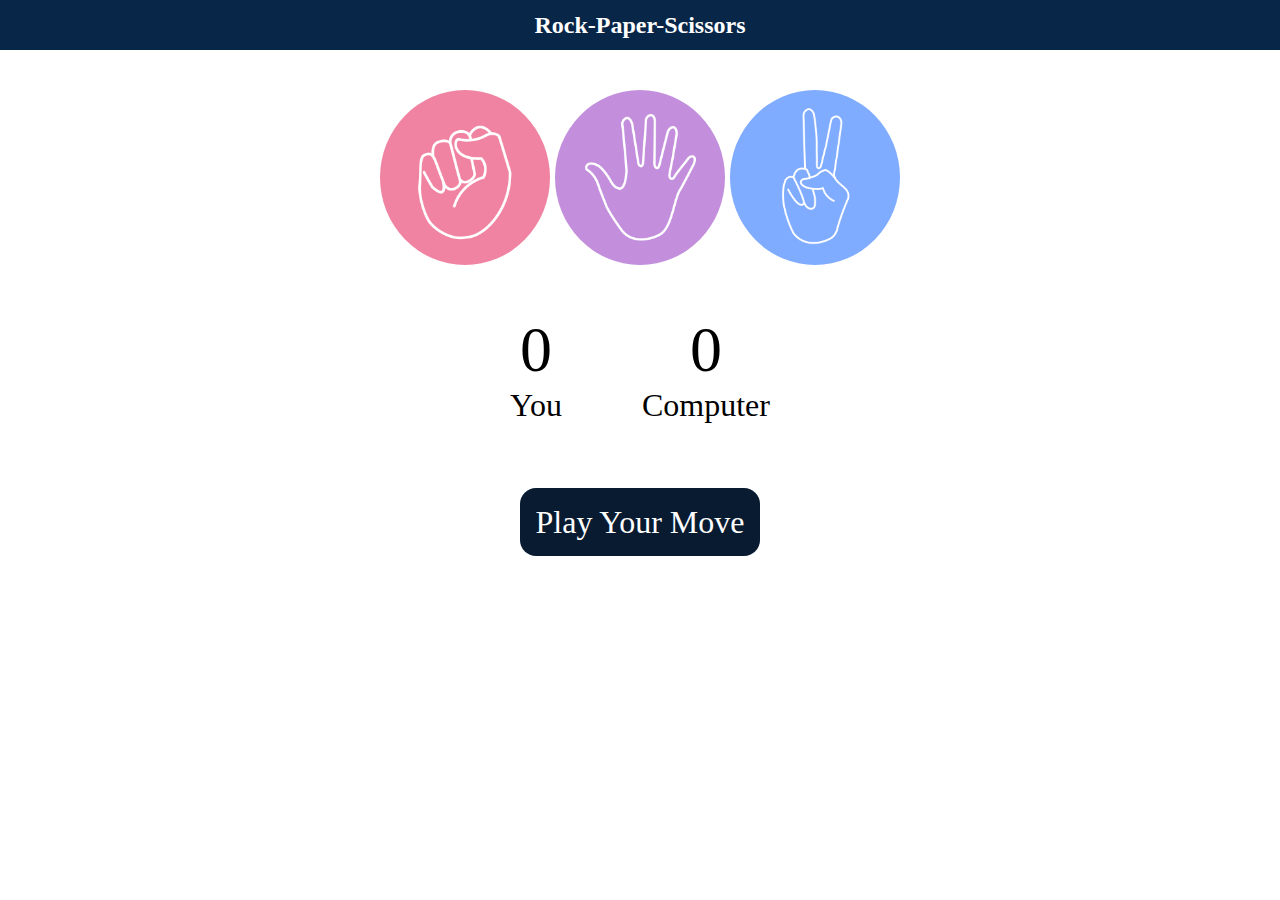
<file: Rock-paper-scissor/index.html>
<!DOCTYPE html>
<html lang="en">
<head>
    <meta charset="UTF-8">
    <meta name="viewport" content="width=device-width, initial-scale=1.0">
    <title>Rock-Paper-Scissor</title>
    <link rel="stylesheet" href="style.css">

</head>
<body>
    <h1>Rock-Paper-Scissors</h1>

    <div class="choices">
        <div class="choice" id="rock">
            <img src="rock.png" alt="ROCK">
        </div>
        <div class="choice" id="paper">
            <img src="paper.png" alt="ROCK">
        </div>
        <div class="choice" id="scissors">
            <img src="scissors.png" alt="ROCK">
        </div>
    </div>

    <div class="score-board">
        <div class="score">
            <p id="user-score">0</p>
            <p>You</p>
            
        </div>
        <div class="score">
            <p id="comp-score">0</p>
            <p>Computer</p>

        </div>
    </div>

    <div class="msg-container">
        <div id="msg">
            Play Your Move
        </div>
    </div>
    <script src="learn.js"></script>
</body>
</html>
</file>
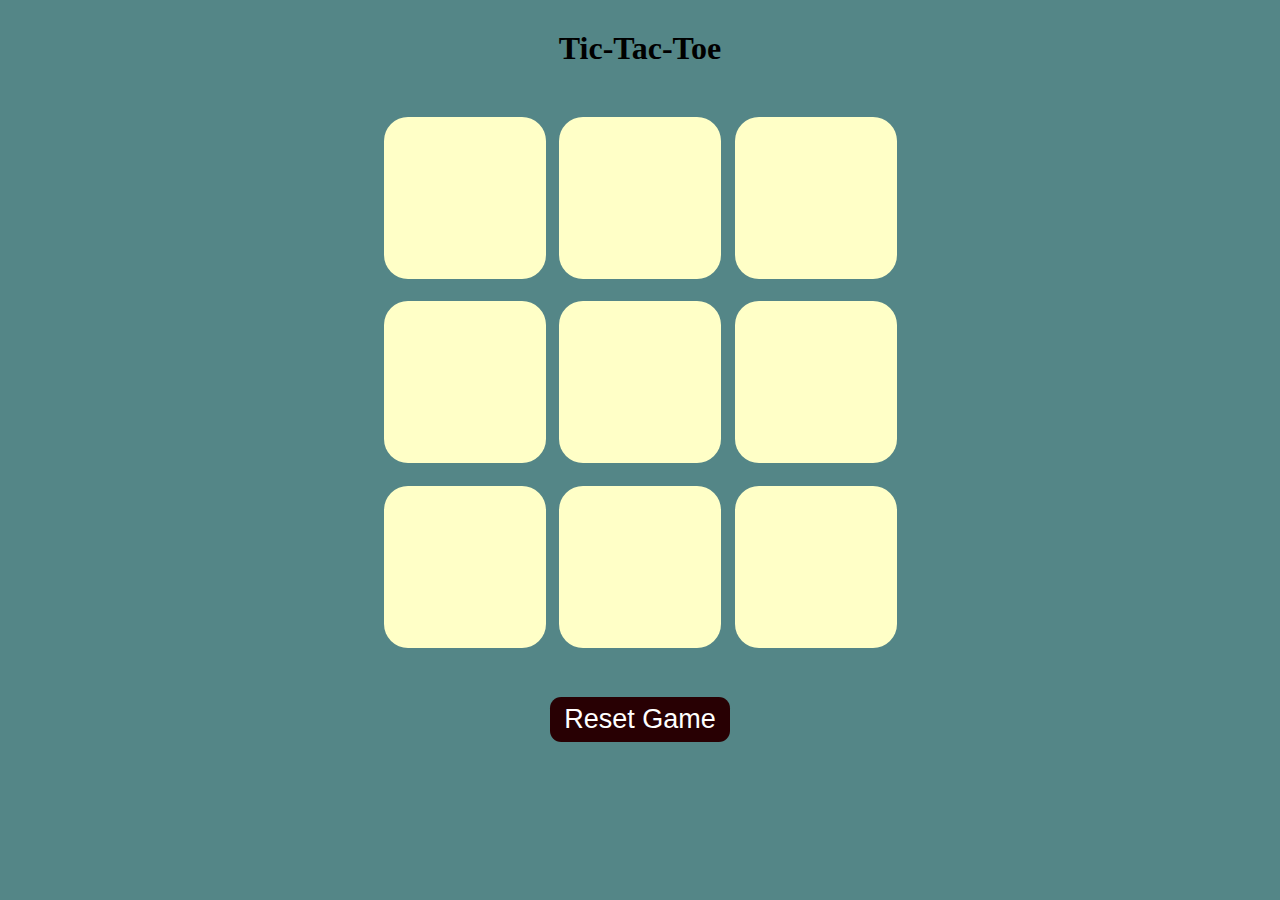
<file: Tic-Tac-Toe/index.html>
<!DOCTYPE html>
<html lang="en">
  <head>
    <meta charset="UTF-8" />
    <meta name="viewport" content="width=device-width, initial-scale=1.0" />
    <title>Tic-Tac-Toe</title>
    <link rel="stylesheet" href="style.css">
  </head>
  <body>
    <div class="msg-container hide">
      <p id="msg">Winner</p>
      <button id="new-btn">New-Game</button>
    </div>
    <main>
      <h1>Tic-Tac-Toe</h1>
      <div class="container">
        <div class="game">
        <button class="box"></button>
        <button class="box"></button>
        <button class="box"></button>
        <button class="box"></button>
        <button class="box"></button>
        <button class="box"></button>
        <button class="box"></button>
        <button class="box"></button>
        <button class="box"></button>
        </div>
      </div>
      <button id="reset-btn">Reset Game</button>
    </main>
    <script src="script.js"></script>
  </body>
</html>
</file>
<file: Rock-paper-scissor/style.css>
*{
    margin: 0;
    padding: 0;
    text-align: center;
}

h1{
    background-color: rgb(8, 38, 72);
    color: white;
    height: 50px;
    font-size: 1.5rem;
    line-height: 50px;
}
.choice{
    height: 175px;
    width: 175px;
    display: flex;
    justify-content: center;
    align-items: center;
border-radius: 50%;
/* border: 1px solid black; */

}
.choice:hover{
    cursor: pointer;
    /* opacity: 0.75; */
    /* background-color: rgb(7, 22, 4); */
    /* /* border-radius: 30%; */
    border: 3px solid black; 
}

img{
    height: 175px;
    width: 170px;
    object-fit: cover;
    border-radius: 50%;
}
.choices{
    display: flex;
    align-items: center;
    justify-content: center;
    /* line-height: 100px; */
    gap: 0px;
    margin-top: 40px;
}

.score-board {
    display: flex;
    justify-content: center;
    align-items: center;
    font-size: 2rem;
    margin-top: 3rem;
    gap: 5rem;
  }
  
  #user-score,
  #comp-score {
    font-size: 4rem;
  }
  
  .msg-container {
    margin-top: 5rem;
  }
  
  #msg{
    background-color: #081b31;
    color: #fff;
    font-size: 2rem;
    display: inline;
    padding: 1rem;
    border-radius: 1rem;
  }
</file>
<file: Tic-Tac-Toe/style.css>
*{
    margin: 0;
    padding: 0;
}

body{
    background-color: #548687;
    text-align: center;
    padding-top: 30px;


}
.container{
    height: 70vh;
    display: flex;
    justify-content: center;
    align-items: center;

}
.game{
    height: 60vmin;
    width: 60vmin;
    display: flex;
    flex-wrap: wrap;
    justify-content: center;
    align-items: center;
    gap: 1.5vmin;
    
}

.box{
    height: 18vmin;
    width: 18vmin;
    border: none;
    border-radius: 1.5rem;
    box-shadow: 0 0 1 rem rgba(0, 0, 0, 0.5);
    font-size: 8vmin;
    background-color: #ffffc7;
    color:#06294d;
}

#reset-btn{
    height: 5vmin;
    width: 20vmin;
    font-size: 3vmin;
    border: none;
    border-radius: 0.7rem;
    box-shadow: 0 0 1 rem rgba(0, 0, 0, 0.9);
    background-color: #280003;
    color: white;

}

#new-btn{
    height: 5vmin;
    width: 20vmin;
    font-size: 3vmin;
    border: none;
    border-radius: 0.7rem;
    box-shadow: 0 0 1 rem rgba(0, 0, 0, 0.9);
    background-color: #280003;
    color: white;

}
#msg{
    font-size: 5vmin;
    color: #ffffc7;
}



.msg-container{
    height: 15vmin;
    display: flex;
    flex-direction: column;
    justify-content: center;
    align-items: center;
    gap: 10vmins;

}

.hide{
    display: none;
}
</file>
